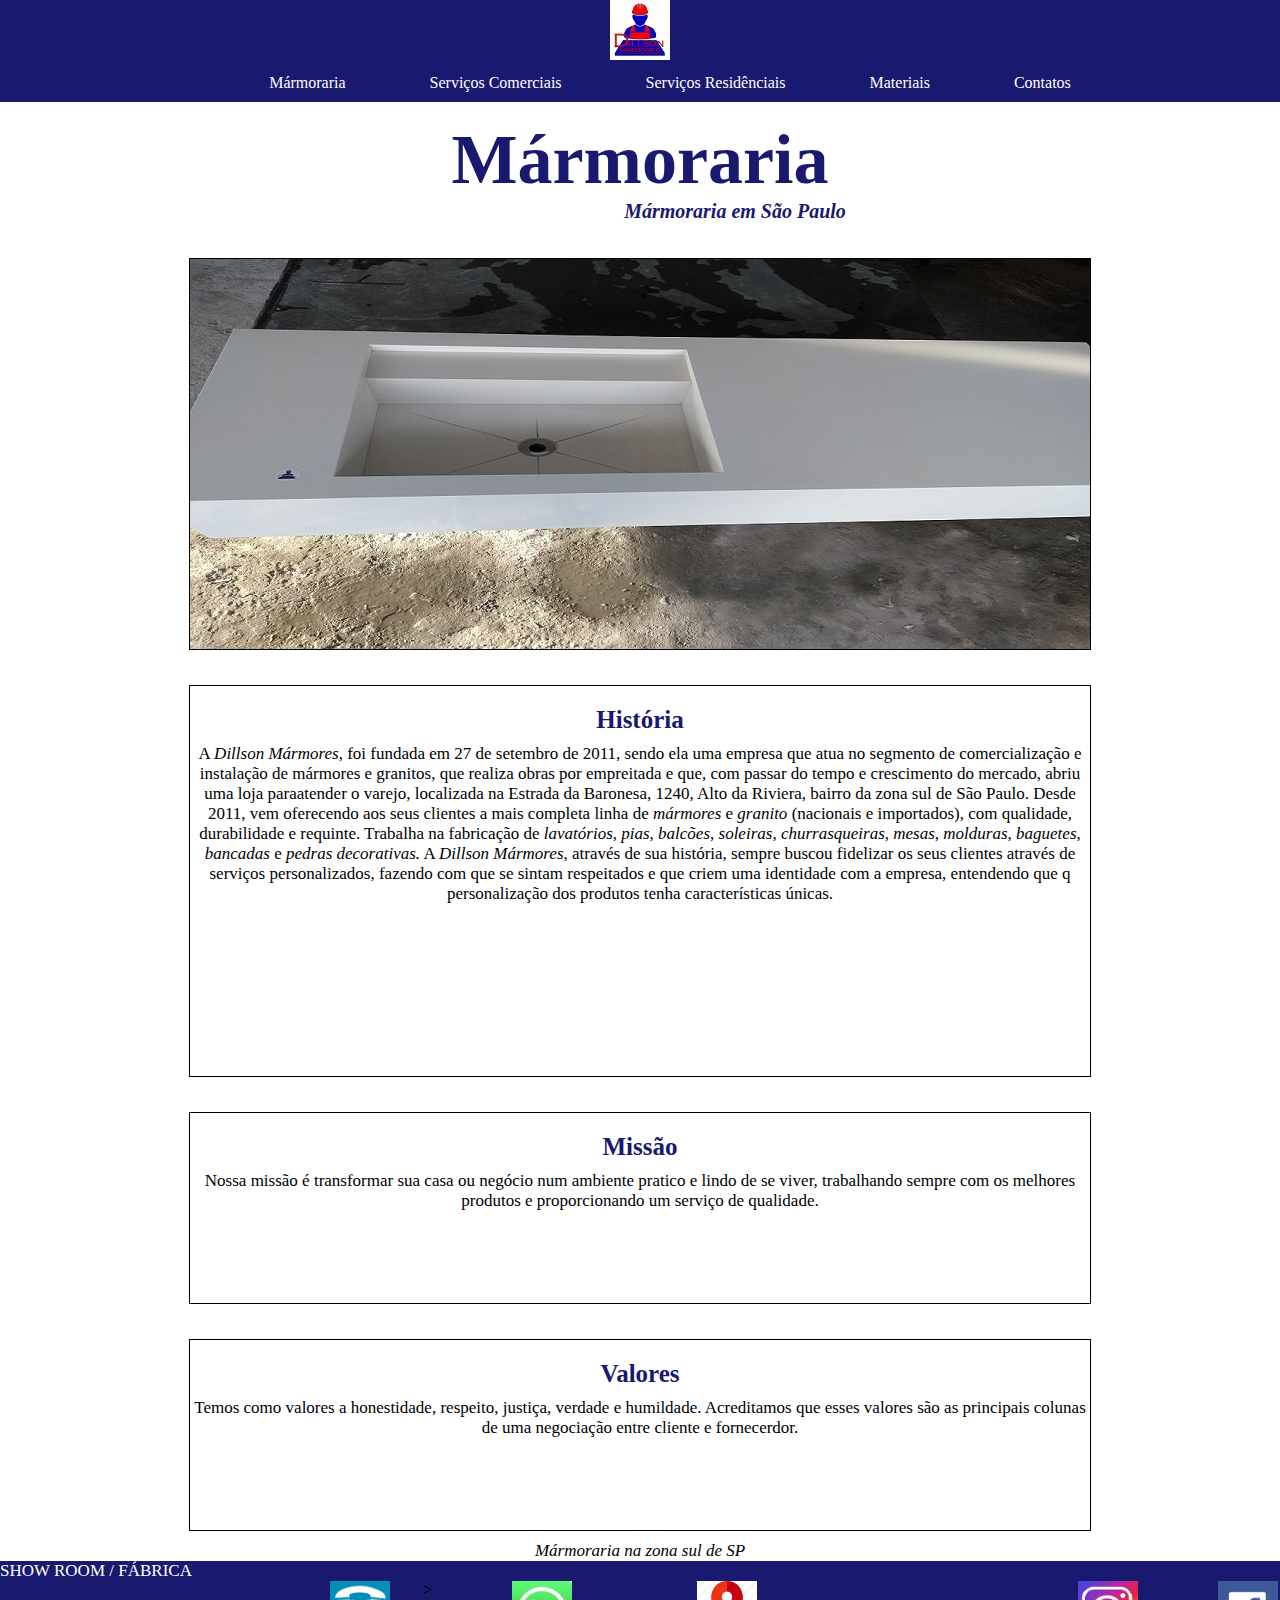
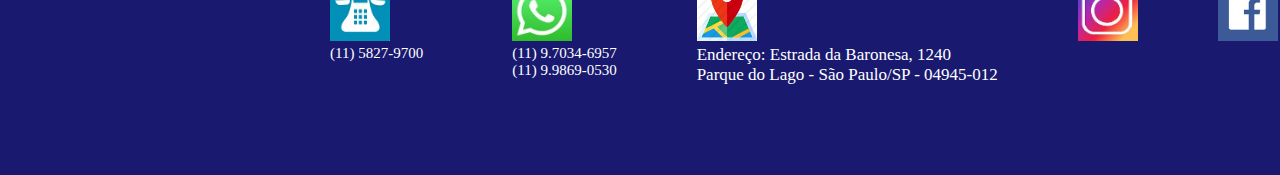
<file: index.html>
<!DOCTYPE html>
<html lang="pt-br">

<head>
	<meta name="description" content="Mármoraria na zona sul de São Paulo SP. Pedras de mármores e granitos sob medida. Trabalhamos com mármores nacionais e importados">
	<meta name="author" content="Adelson Jr">
	<meta name="keywords" content="mármore, granito, pia, bancada, lavatório, balcão, quartzos, stellar, pia com cooktoop">
	<meta name="robots" content="index,follow">
	<link rel="canonical" href="www.dillsonmarmore.com">
	<meta charset="UTF-8">
	<!--Google+ / Schema.org-->
	<meta itemprop="name" content="Dillson Mármores / Mármoraria SP">
	<meta itemprop="description" content="Mármoraria ">
	<meta itemprop="image" content="https://dillsonmarmore.com/_img/com001.jpg"> 
	<link href="https:plus.google.com/dillsonmarmore" rel="publisher">
	<!--open Graph Facebook-->
	<meta property="og:title" content="Dillson Mármores / Mármoraria SP">
	<meta property="og:description" content="Mármoraria na zona sul de São Paulo SP. Pedras de mármores e granitos sob medida. Trabalhamos com mármores nacionais e importados">
	<meta property="og:url" content="www.dillsonmarmore.com">
	<meta property="og:site_name" content="Dillson Mármore">
	<meta property="og:type" content="website">
	<meta property="og:image" content="https://dillsonmarmore.com/_img/com001.jpg"> 
	<!--Twitter-->
	<title> Dillson Mármore </title>
	<link rel="shortcut icon" href="_img/logo.jpg">
	<link rel="stylesheet" type="text/css" href="_css/style_dillson.css">
	<script src="_javascript/scripts.js"></script>
</head>

<body>
	<header>
		<figure>
			<a href="index.html"><img class="logo" src="_img/logo.jpg" alt="Logo da empresa"></a>
		</figure>
		<nav>
			<ul>
				<figure>
					<a href="index.html"><img class="logo" src="_img/logo.jpg" alt="Logo da empresa"></a>
				</figure>
				<li><a href="index.html"> Mármoraria </a></li>
				<li><a href="comerciais.html"> Serviços Comerciais </a></li>
				<li><a href="residenciais.html"> Serviços Residênciais </a></li>
				<li><a href="materiais.html"> Materiais </a></li>
				<li><a href="orcamento.html">Contatos</a></li>
			</ul>
		</nav>
	</header>
	<section>
		<h1 !important>Mármoraria</h1>
		<h2 class="subtitulo" !important><em>Mármoraria em São Paulo</em></h2>
		<div id="dvslider">
		</div>
		
			<div class="historia">
				<h4>História</h4>
				<p class="apresenta">A <em>Dillson Mármores</em>, foi fundada em 27 de setembro de 2011, sendo ela uma
					empresa que atua no segmento de comercialização e instalação de mármores e granitos, que realiza
					obras por empreitada e que, com passar do tempo e crescimento do mercado, abriu uma loja paraatender
					o varejo, localizada na Estrada da Baronesa, 1240, Alto da Riviera, bairro da zona sul de São Paulo.
					Desde 2011, vem oferecendo aos seus clientes a mais completa linha de <em>mármores</em> e
					<em>granito</em> (nacionais e importados), com qualidade, durabilidade e requinte. Trabalha na
					fabricação de
					<em>lavatórios</em>, <em>pias</em>, <em>balcões</em>, <em>soleiras</em>, <em>churrasqueiras</em>,
					<em>mesas</em>, <em>molduras</em>, <em>baguetes</em>, <em>bancadas</em> e <em>pedras
						decorativas.</em>
					A <em>Dillson Mármores</em>, através de sua história, sempre buscou fidelizar os seus clientes
					através
					de serviços personalizados, fazendo com que se sintam respeitados e que criem uma identidade com a
					empresa, entendendo que q personalização dos produtos tenha características únicas.
				</p>
			</div>
			<div class="missao">
				<h4>Missão</h4>
				<p class="apresenta">Nossa missão é transformar sua casa ou negócio num ambiente pratico e lindo de se
					viver, trabalhando sempre com os melhores produtos e proporcionando um serviço de qualidade.</p>
			</div>
			<div class="valores">
				<h4>Valores</h4>
				<p class="apresenta">Temos como valores a honestidade, respeito, justiça, verdade e humildade.
					Acreditamos que esses valores são as principais colunas de uma negociação entre cliente e
					fornecerdor.
				</p>
			</div>
	
		<p class="apresenta"><em>Mármoraria na zona sul de SP</em></p>

	</section>

	<footer>
		<div class="rodape">
			<div class="mapa">
				<p>SHOW ROOM / FÁBRICA</p>
				<iframe
					src="https://www.google.com/maps/embed?pb=!1m18!1m12!1m3!1d1826.69082673172!2d-46.76905862671174!3d-23.69806124533022!2m3!1f0!2f0!3f0!3m2!1i1024!2i768!4f13.1!3m3!1m2!1s0x94ce53423ab35979%3A0x867845f51b3e606a!2smarmoraria%20Dillson%202!5e0!3m2!1spt-BR!2sbr!4v1574911179958!5m2!1spt-BR!2sbr"
					width="250" height="190" frameborder="0" style="border:0;" allowfullscreen=""></iframe>
			</div>
			<div class="redes">
				<figure class="infor_cont">
					<img src="_icone/telefone.jpg" alt="icone telefonico">
					<p id="numero"> (11) 5827-9700</p>
				</figure>>
				<figure class="infor_cont">
					<img src="_icone/whats.jpg" alt="icone de whatshapp">
					<p id="numero"> (11) 9.7034-6957</p>
					<p id="numero">(11) 9.9869-0530</p>
				</figure>
				<figure class="infor_cont">
					<img src="_icone/mapa.jpg" alt="icone de mapa">
					<p>Endereço: Estrada da Baronesa, 1240 </p>
					<p>Parque do Lago - São Paulo/SP - 04945-012</p>
				</figure>
				<figure class="infor_cont">
					<a href="https://www.instagram.com/dillson_marmores/?hl=pt-br"><img src="_icone/instagram1.jpg"
							alt="icone instagram"></a>
				</figure>
				<figure class="infor_cont">
					<a href="https://www.facebook.com/DillsonMarmore/"><img src="_icone/facebook.jpg"
							alt="icone facebook"></a>
				</figure>
			</div>
		</div>
	</footer>
</body>

</html>
</file>
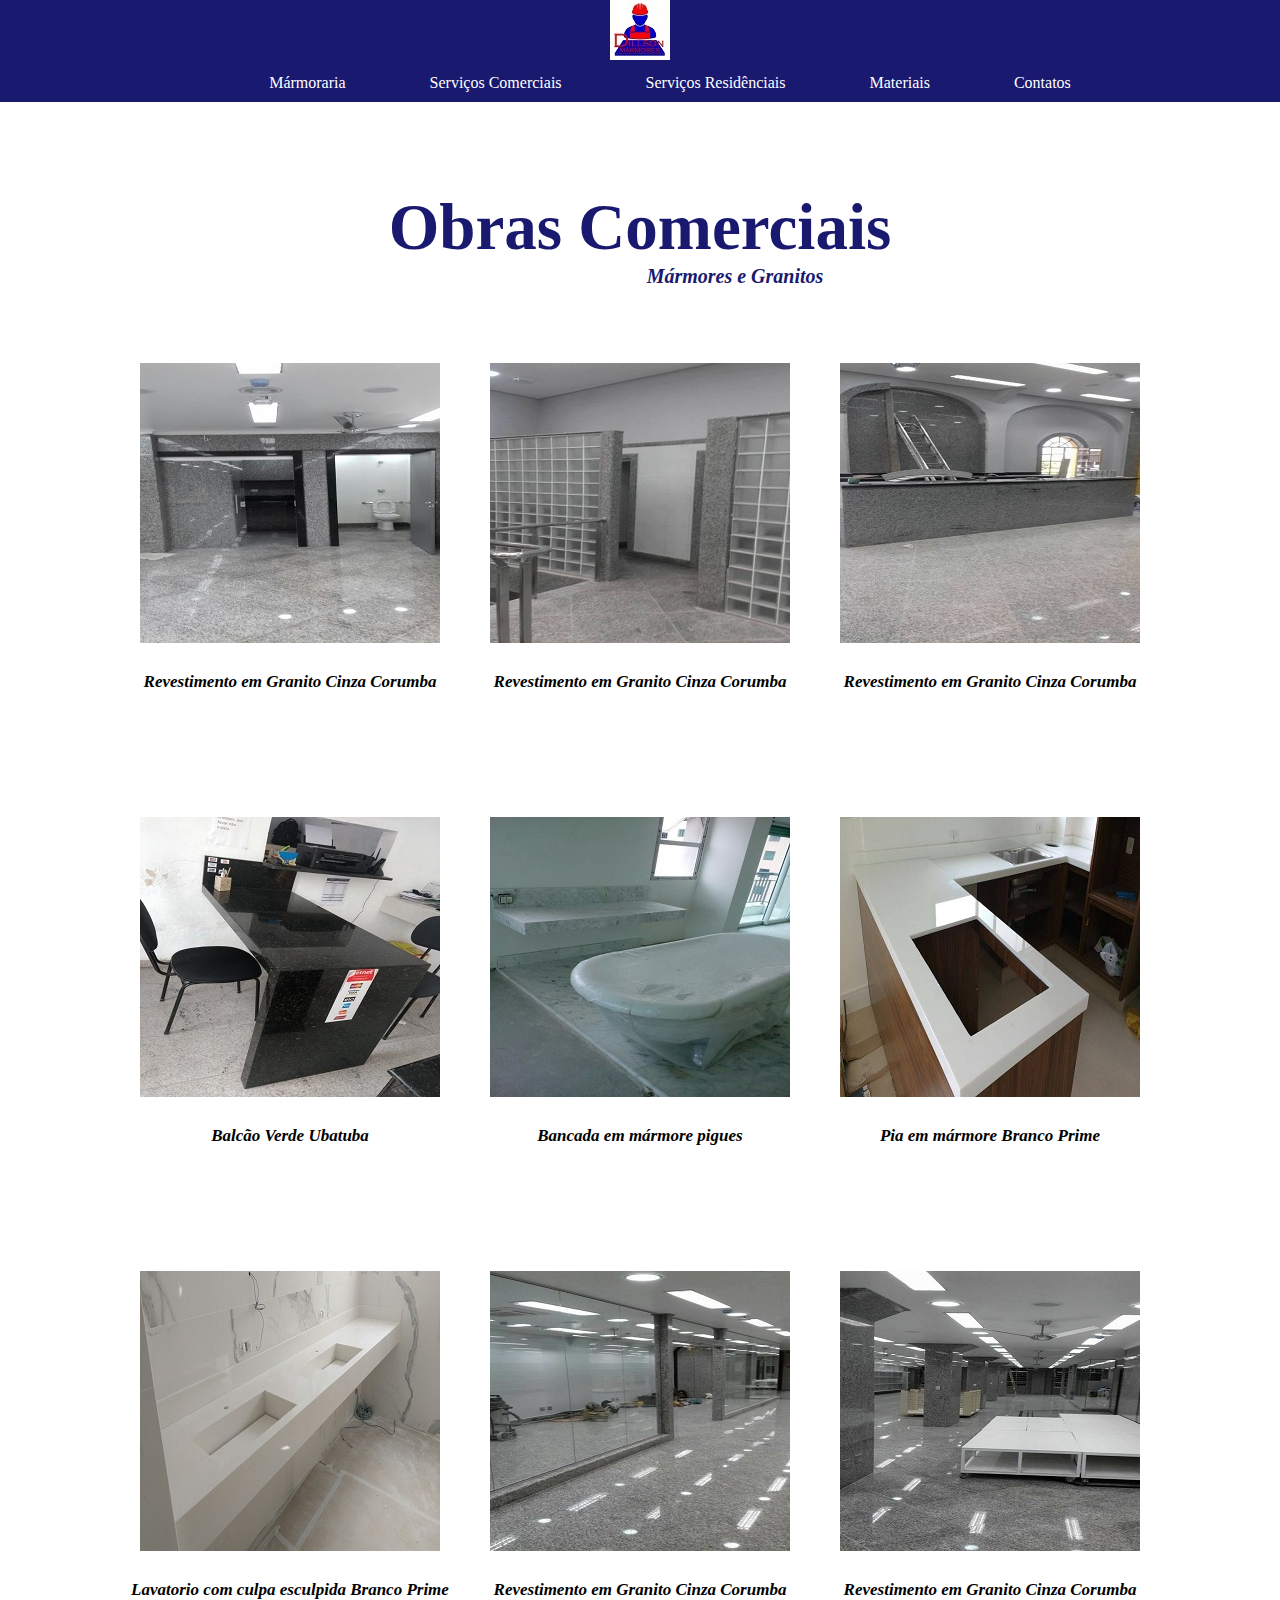
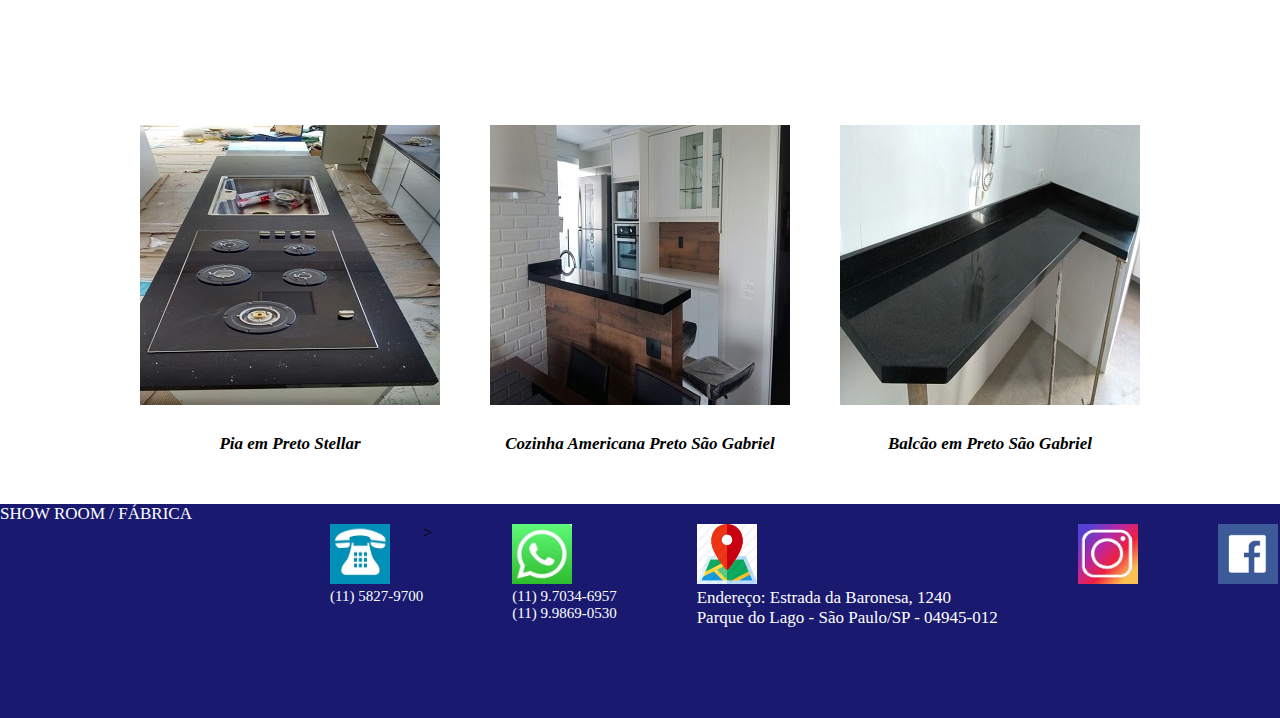
<file: comerciais.html>
<!DOCTYPE html>
<html lang="pt-br">

<head>
	<meta name="description" content="Mármoraria na zona sul de São Paulo SP. Pedras de mármores e granitos sob medida. Trabalhamos com mármores nacionais e importados">
	<meta name="author" content="Adelson Jr">
	<meta name="keywords" content="Revestimento, granito, materias nacionais e importados, cuba esculpidas, nicho">
	<meta name="robots" content="index,follow">
	<meta charset="UTF-8">
	<title> Dillson Mármore </title>
	<link rel="shortcut icon" href="_img/logo.jpg">
	<link rel="stylesheet" type="text/css" href="_css/style_dillson.css">
</head>

<body>

	<header>
		<nav>
			<ul>
				<figure>
					<a href="index.html"><img class="logo" src="_img/logo.jpg" alt="Logo da empresa"></a>
				</figure>
				<li><a href="index.html"> Mármoraria </a></li>
				<li><a href="comerciais.html"> Serviços Comerciais </a></li>
				<li><a href="residenciais.html"> Serviços Residênciais </a></li>
				<li><a href="materiais.html"> Materiais</a></li>
				<li><a href="orcamento.html">Contatos</a></li>
			</ul>
		</nav>
	</header>

	<article>
		<h2> Obras Comerciais </h2>
		<h2 class="subtitulo" !important><i>Mármores e Granitos</i></h2>
		<div class="flex-container">
			<figure style="color: white;">
				<img class="rec" src="_img/com001.jpg" alt="Revestimento em granito">
				<p class="descricao"><i>Revestimento em Granito Cinza Corumba</i></p>
			</figure>
			<figure>
				<img class="rec" src="_img/com002.jpg" alt="Revestimento em granito">
				<p class="descricao"><i>Revestimento em Granito Cinza Corumba</i></p>
			</figure>
			<figure style="color: white;">
				<img class="rec" src="_img/com003.jpg" alt="Revestimento em granito">
				<p class="descricao"><i>Revestimento em Granito Cinza Corumba</i></p>
			</figure>
		</div>
		<div class="flex-container">
			<figure>
				<img class="rec" src="_img/com004.jpg" alt="Balcão em granito">
				<p class="descricao"><i>Balcão Verde Ubatuba</i></p>
			</figure>
			<figure>
				<img class="rec" src="_img/com005.jpg" alt="Bancada em granito">
				<p class="descricao"><i>Bancada em mármore pigues</i></p>
			</figure>
			<figure>
				<img class="rec" src="_img/com006.jpg" alt="pia em marmore branco">
				<p class="descricao"><i>Pia em mármore Branco Prime</i></p>
			</figure>
		</div>
		<div class="flex-container">
			<figure>
				<img class="rec" src="_img/com007.jpg" alt="Cuba esculpida">
				<p class="descricao"><i>Lavatorio com culpa esculpida Branco Prime</i></p>
			</figure>
			<figure>
				<img class="rec" src="_img/com008.jpg" alt="Revestimento em granito">
				<p class="descricao"><i>Revestimento em Granito Cinza Corumba</i></p>
			</figure>
			<figure>
				<img class="rec" src="_img/com009.jpg" alt="Revestimento em granito">
				<p class="descricao"><i>Revestimento em Granito Cinza Corumba</i></p>
			</figure>
		</div>
		<div class="flex-container">
			<figure>
				<img class="rec" src="_img/com010.jpg" alt="Bancada com coktop">
				<p class="descricao"><i>Pia em Preto Stellar</i></p>
			</figure>
			<figure>
				<img class="rec" src="_img/com011.jpg" alt="Cozinha Americana">
				<p class="descricao"><i>Cozinha Americana Preto São Gabriel</i></p>
			</figure>
			<figure>
				<img class="rec" src="_img/com012.jpg" alt="bancada">
				<p class="descricao"><i>Balcão em Preto São Gabriel</i></p>
			</figure>
		</div>
	</article>

	<footer>
		<div class="rodape">
			<div class="mapa">
				<p>SHOW ROOM / FÁBRICA</p>
				<iframe
					src="https://www.google.com/maps/embed?pb=!1m18!1m12!1m3!1d1826.69082673172!2d-46.76905862671174!3d-23.69806124533022!2m3!1f0!2f0!3f0!3m2!1i1024!2i768!4f13.1!3m3!1m2!1s0x94ce53423ab35979%3A0x867845f51b3e606a!2smarmoraria%20Dillson%202!5e0!3m2!1spt-BR!2sbr!4v1574911179958!5m2!1spt-BR!2sbr"
					width="250" height="190" frameborder="0" style="border:0;" allowfullscreen=""></iframe>
			</div>
			<div class="redes">
				<figure class="infor_cont">
					<img src="_icone/telefone.jpg" alt="icone telefonico">
					<p id="numero"> (11) 5827-9700</p>
				</figure>>
				<figure class="infor_cont">
					<img src="_icone/whats.jpg" alt="icone de whatshapp">
					<p id="numero"> (11) 9.7034-6957</p>
					<p id="numero">(11) 9.9869-0530</p>
				</figure>
				<figure class="infor_cont">
					<img src="_icone/mapa.jpg" alt="icone de mapa">
					<p>Endereço: Estrada da Baronesa, 1240 </p>
					<p>Parque do Lago - São Paulo/SP - 04945-012</p>
				</figure>
				<figure class="infor_cont">
					<a href="https://www.instagram.com/dillson_marmores/?hl=pt-br"><img src="_icone/instagram1.jpg"
							alt="icone instagram"></a>
				</figure>
				<figure class="infor_cont">
					<a href="https://www.facebook.com/DillsonMarmore/"><img src="_icone/facebook.jpg"
							alt="icone facebook"></a>
				</figure>
			</div>
		</div>
	</footer>

</body>

</html>
</file>
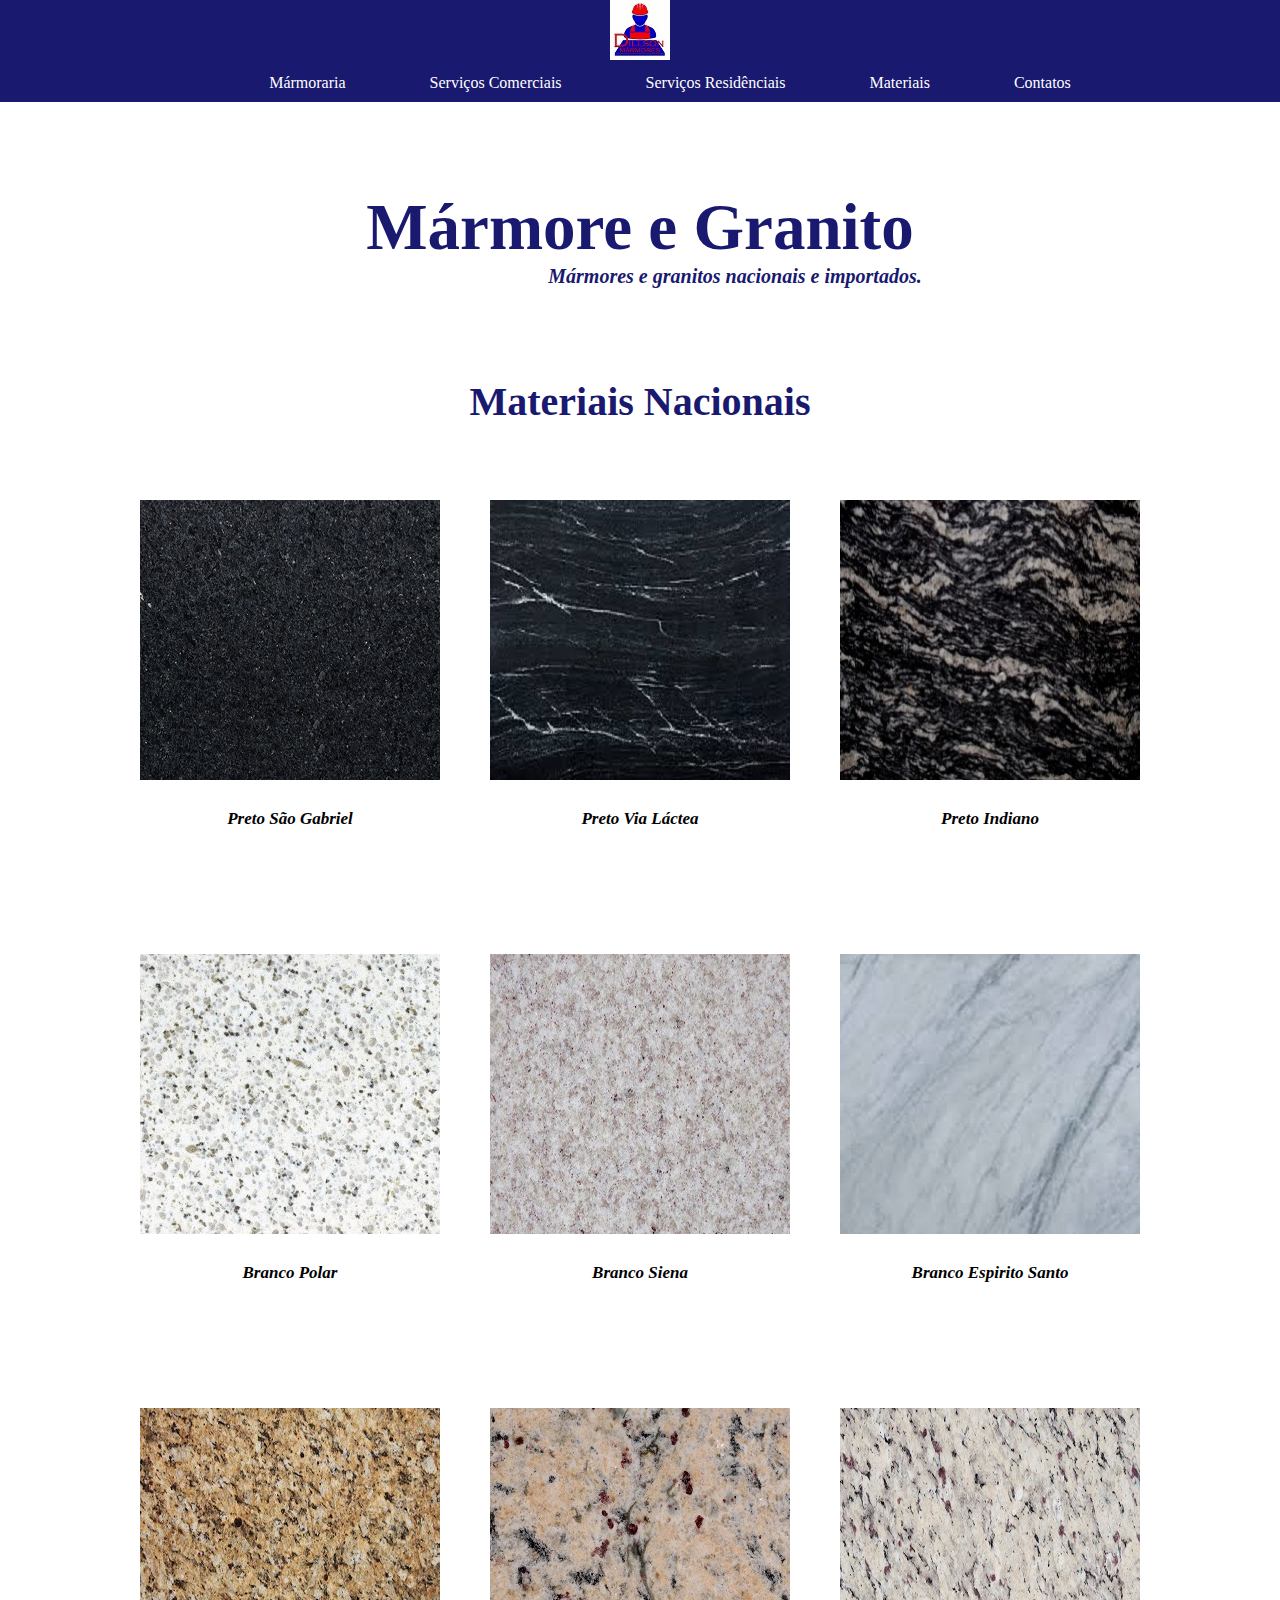
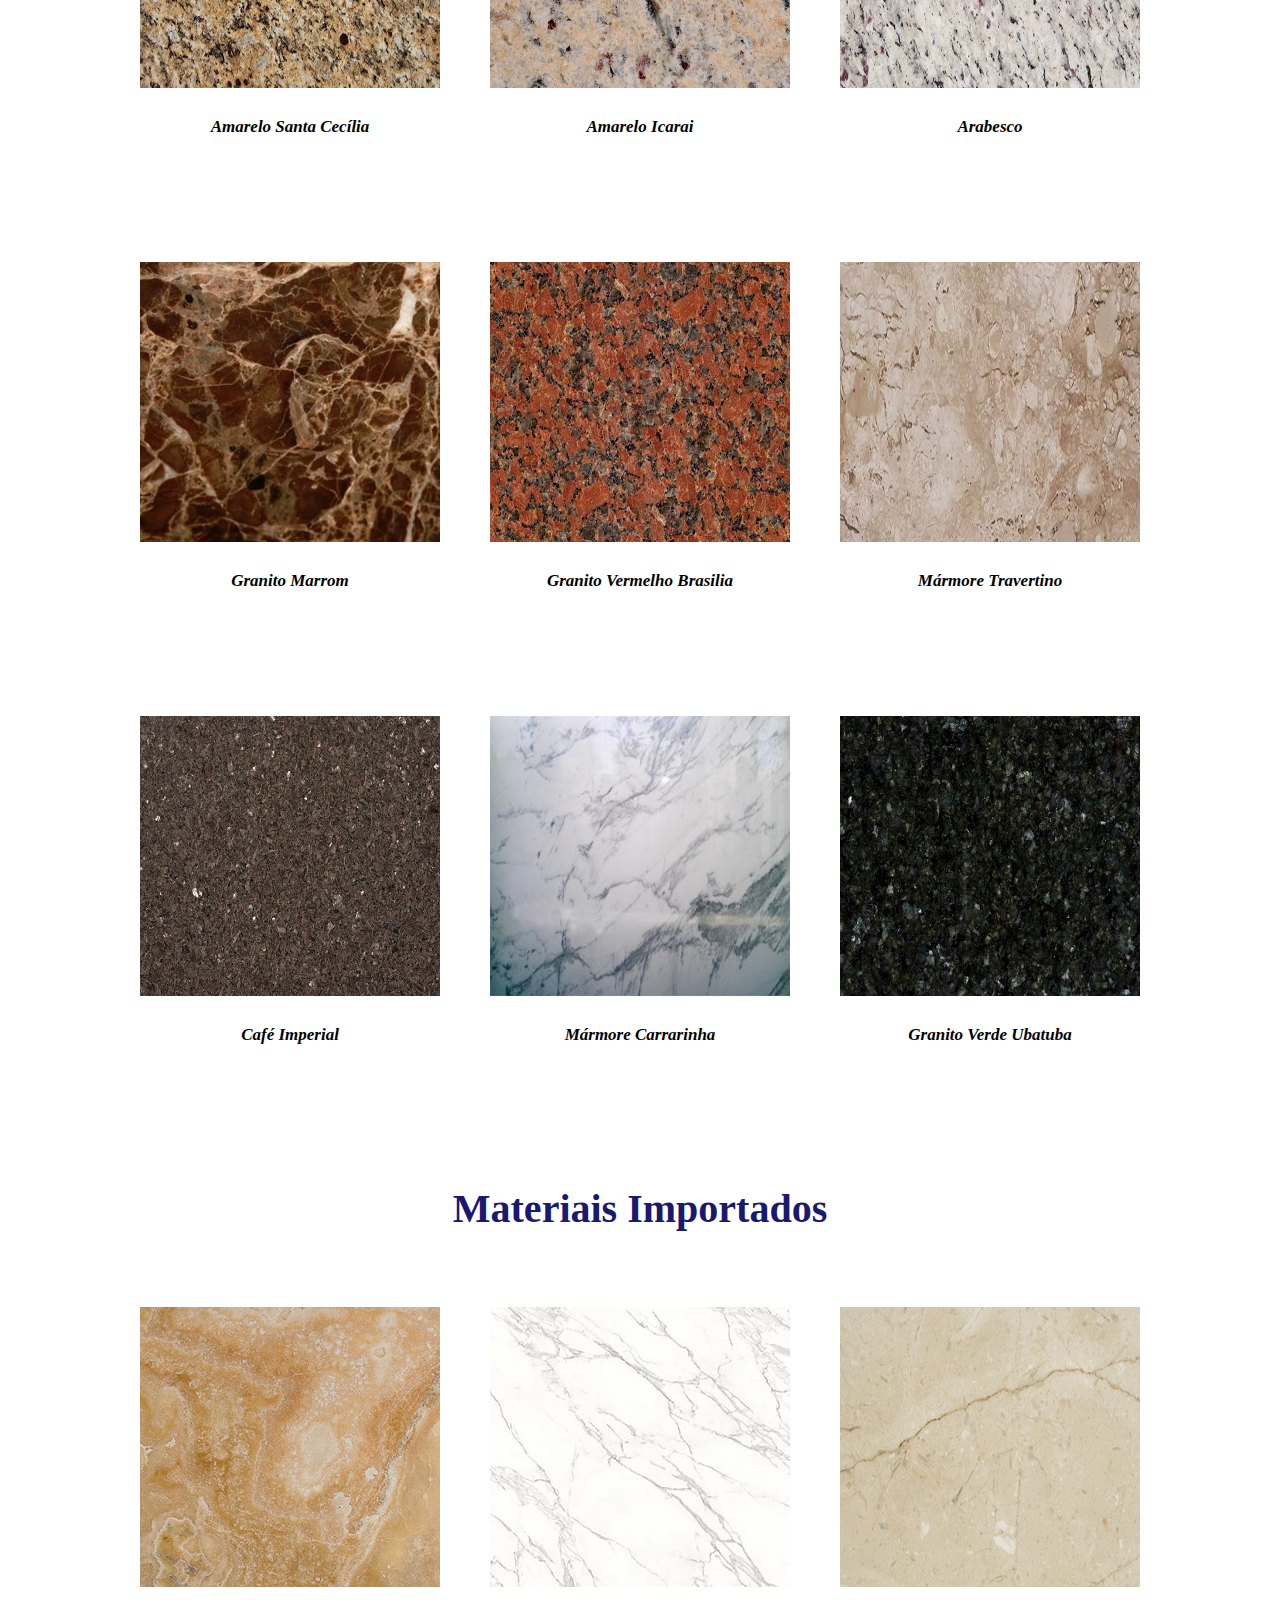
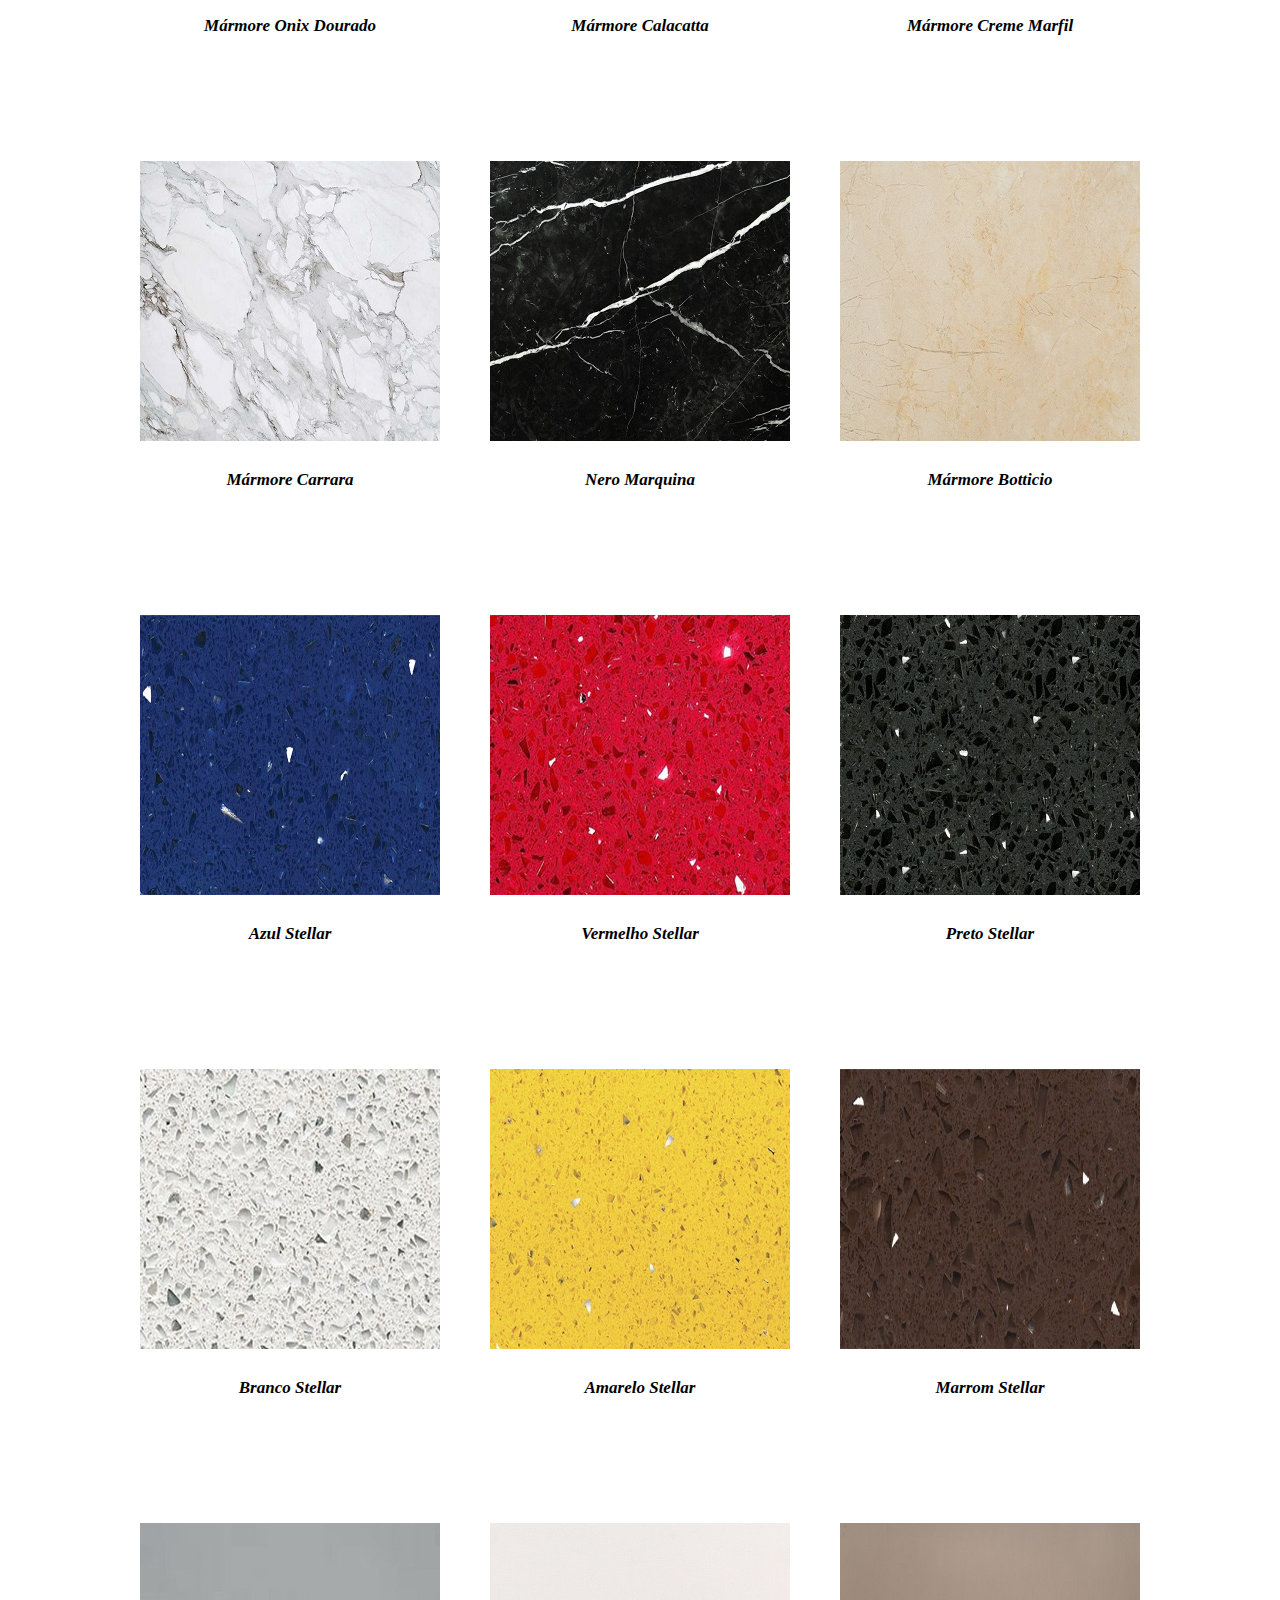
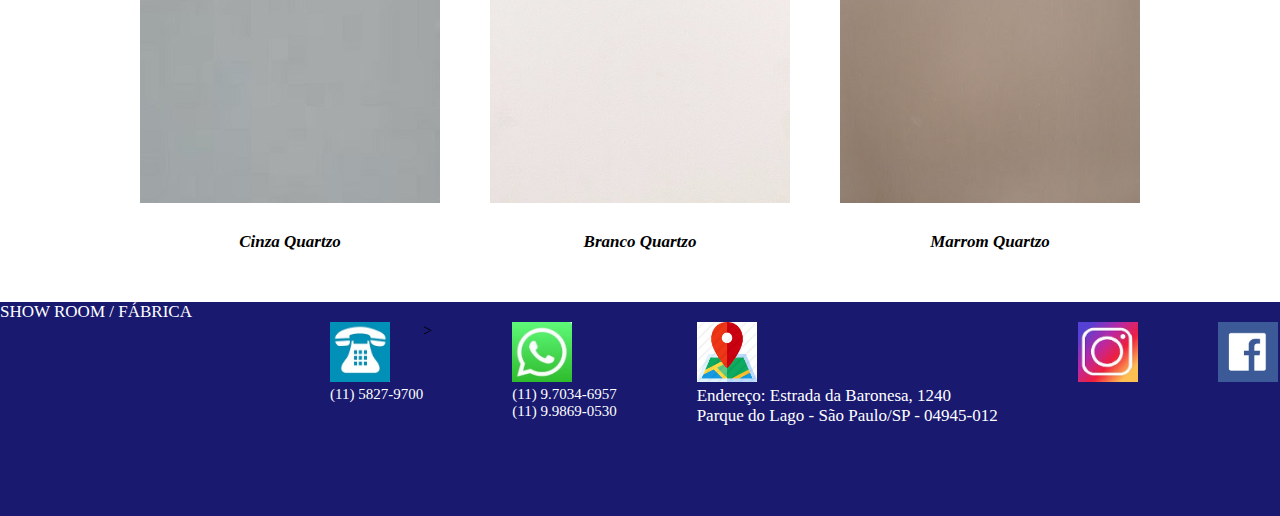
<file: materiais.html>
<!DOCTYPE html>
<html lang="pt-br">

<head>
	<meta name="description" content="Mármoraria na zona sul de São Paulo SP. Pedras de mármores e granitos sob medida. Trabalhamos com mármores nacionais e importados">
	<meta name="author" content="Adelson Jr">
	<meta name="keywords" content="Preto São Gabriel, Branco Espirito Santo, Arabesco, Preto Indiano, Carrarinha, Preto Stellar, Branco Stellar">
	<meta name="robots" content="index,follow">
	<meta charset="UTF-8">
	<title> Dillson Mármore </title>
	<link rel="shortcut icon" href="_img/logo.jpg">
	<link rel="stylesheet" type="text/css" href="_css/style_dillson.css">
</head>

<body class="container">

	<header>
		<nav>
			<ul>
				<figure>
					<a href="index.html"><img class="logo" src="_img/logo.jpg" alt="Logo da empresa"></a>
				</figure>
				<li><a href="index.html"> Mármoraria </a></li>
				<li><a href="comerciais.html"> Serviços Comerciais </a></li>
				<li><a href="residenciais.html"> Serviços Residênciais </a></li>
				<li><a href="materiais.html"> Materiais</a></li>
				<li><a href="orcamento.html">Contatos</a></li>
			</ul>
		</nav>
	</header>
	<article>
		<h2 !important> Mármore e Granito</h2>
		<h2 class="subtitulo" !important><i>Mármores e granitos nacionais e importados.</i></h2>
		<h3>Materiais Nacionais</h3>
		<div class="flex-container">
			<figure>
				<img class="rec" src="_img/preto_sao_gabriel.jpg" alt="granito preto sao gabriel">
				<p class="descricao"><i>Preto São Gabriel</i></p>
			</figure>
			<figure>
				<img class="rec" src="_img/preto_via_lactea.jpg" alt="granito preto via lactea">
				<p class="descricao"><i>Preto Via Láctea</i></p>
			</figure>
			<figure>
				<img class="rec" src="_img/Preto_indiano.jpg" alt="granito preto indiano">
				<p class="descricao"><i>Preto Indiano</i></p>
			</figure>
		</div>
		<div class="flex-container">
			<figure>
				<img class="rec" src="_img/branco_polar.jpg" alt="granito branco polar">
				<p class="descricao"><i>Branco Polar</i></p>
			</figure>
			<figure>
				<img class="rec" src="_img/branco_siena.jpg" alt="granito branco siena">
				<p class="descricao"><i>Branco Siena</i></p>
			</figure>
			<figure>
				<img class="rec" src="_img/Branco_espirito_santo.jpg" alt="marmore branco espirito santo">
				<p class="descricao"><i>Branco Espirito Santo</i></p>
			</figure>
		</div>
		<div class="flex-container">
			<figure>
				<img class="rec" src="_img/amarelo_santa_cecilia.jpg" alt="granito amarelo santa cecilia">
				<p class="descricao"><i>Amarelo Santa Cecília</i></p>
			</figure>
			<figure>
				<img class="rec" src="_img/amarelo_icarai.jpg" alt="granito amarelo icarai">
				<p class="descricao"><i>Amarelo Icarai</i></p>
			</figure>
			<figure>
				<img class="rec" src="_img/arabesco.jpg" alt="granito arabesco">
				<p class="descricao"><i>Arabesco</i></p>
			</figure>
		</div>
		<div class="flex-container">
			<figure>
				<img class="rec" src="_img/granito_marrom.jpg" alt="granito marrom">
				<p class="descricao"><i>Granito Marrom</i></p>
			</figure>
			<figure>
				<img class="rec" src="_img/vermelho_brasilia.jpg" alt="vermelho brasilia">
				<p class="descricao"><i>Granito Vermelho Brasilia</i></p>
			</figure>
			<figure>
				<img class="rec" src="_img/travertino.jpg" alt="marmore travertino">
				<p class="descricao"><i>Mármore Travertino</i></p>
			</figure>
		</div>
		<div class="flex-container">
			<figure>
				<img class="rec" src="_img/cafe_imperial.jpg" alt="cafe imperial">
				<p class="descricao"><i>Café Imperial</i></p>
			</figure>
			<figure>
				<img class="rec" src="_img/marmore_carrarinha.jpg" alt="marmore carrarinha">
				<p class="descricao"><i>Mármore Carrarinha</i></p>
			</figure>
			<figure>
				<img class="rec" src="_img/verde_ubatuba.jpg" alt="granito verde ubatuba">
				<p class="descricao"><i>Granito Verde Ubatuba</i></p>
			</figure>
		</div>

		<h3>Materiais Importados</h3>
		<div class="flex-container">
			<figure>
				<img class="rec" src="_img/onix_dourado.jpg" alt="marmore onix dourado">
				<p class="descricao"><i>Mármore Onix Dourado</i></p>
			</figure>
			<figure>
				<img class="rec" src="_img/marmore_calacatta.jpg" alt="marmore calacatta">
				<p class="descricao"><i>Mármore Calacatta</i></p>
			</figure>
			<figure>
				<img class="rec" src="_img/marmore_creme_marfil.jpg" alt="marmore creme marfil">
				<p class="descricao"><i>Mármore Creme Marfil</i></p>
			</figure>
		</div>
		<div class="flex-container">
			<figure>
				<img class="rec" src="_img/marmore_carrara.jpg" alt="marmore carrara">
				<p class="descricao"><i>Mármore Carrara</i></p>
			</figure>
			<figure>
				<img class="rec" src="_img/marmore_nero_marquina.jpg" alt="marmore nero marquina">
				<p class="descricao"><i>Nero Marquina</i></p>
			</figure>
			<figure>
				<img class="rec" src="_img/marmore_botticino.jpg" alt="marmore botticino">
				<p class="descricao"><i>Mármore Botticio</i></p>
			</figure>
		</div>
		<div class="flex-container">
			<figure>
				<img class="rec" src="_img/azul_estellar.jpg" alt=" marmore Azul estelar">
				<p class="descricao"><i>Azul Stellar</i></p>
			</figure>
			<figure>
				<img class="rec" src="_img/vermelho_estelar.jpg" alt="marmore vermelho estelar">
				<p class="descricao"><i>Vermelho Stellar</i></p>
			</figure>
			<figure>
				<img class="rec" src="_img/preto_estelar.jpg" alt="marmore preto estelar">
				<p class="descricao"><i>Preto Stellar</i></p>
			</figure>
		</div>
		<div class="flex-container">
			<figure>
				<img class="rec" src="_img/branco_estelar.jpg" alt="marmore branco estelar">
				<p class="descricao"><i>Branco Stellar</i></p>
			</figure>
			<figure>
				<img class="rec" src="_img/amarelo_estelar.jpg" alt="marmore amarelo estelar">
				<p class="descricao"><i>Amarelo Stellar</i></p>
			</figure>
			<figure>
				<img class="rec" src="_img/marrom_estelar.jpg" alt="marmore marrom estelar">
				<p class="descricao"><i>Marrom Stellar</i></p>
			</figure>
		</div>
		<div class="flex-container">
			<figure>
				<img class="rec" src="_img/cinza_quartzo.jpg" alt="marmore cinza quartzo">
				<p class="descricao"><i>Cinza Quartzo</i></p>
			</figure>
			<figure>
				<img class="rec" src="_img/branco_quartzo.jpg" alt="marmore branco quartzo">
				<p class="descricao"><i>Branco Quartzo</i></p>
			</figure>
			<figure>
				<img class="rec" src="_img/marrom_quartzo.jpg" alt="marmore marrom quartzo">
				<p class="descricao"><i>Marrom Quartzo</i></p>
			</figure>
		</div>

	</article>
	<footer>
		<div class="rodape">
			<div class="mapa">
				<p>SHOW ROOM / FÁBRICA</p>
				<iframe
					src="https://www.google.com/maps/embed?pb=!1m18!1m12!1m3!1d1826.69082673172!2d-46.76905862671174!3d-23.69806124533022!2m3!1f0!2f0!3f0!3m2!1i1024!2i768!4f13.1!3m3!1m2!1s0x94ce53423ab35979%3A0x867845f51b3e606a!2smarmoraria%20Dillson%202!5e0!3m2!1spt-BR!2sbr!4v1574911179958!5m2!1spt-BR!2sbr"
					width="250" height="190" frameborder="0" style="border:0;" allowfullscreen=""></iframe>
			</div>
			<div class="redes">
				<figure class="infor_cont">
					<img src="_icone/telefone.jpg" alt="icone telefonico">
					<p id="numero"> (11) 5827-9700</p>
				</figure>>
				<figure class="infor_cont">
					<img src="_icone/whats.jpg" alt="icone de whatshapp">
					<p id="numero"> (11) 9.7034-6957</p>
					<p id="numero">(11) 9.9869-0530</p>
				</figure>
				<figure class="infor_cont">
					<img src="_icone/mapa.jpg" alt="icone de mapa">
					<p>Endereço: Estrada da Baronesa, 1240 </p>
					<p>Parque do Lago - São Paulo/SP - 04945-012</p>
				</figure>
				<figure class="infor_cont">
					<a href="https://www.instagram.com/dillson_marmores/?hl=pt-br"><img src="_icone/instagram1.jpg"
							alt="icone instagram"></a>
				</figure>
				<figure class="infor_cont">
					<a href="https://www.facebook.com/DillsonMarmore/"><img src="_icone/facebook.jpg"
							alt="icone facebook"></a>
				</figure>
			</div>
		</div>
	</footer>

</body>

</html>
</file>
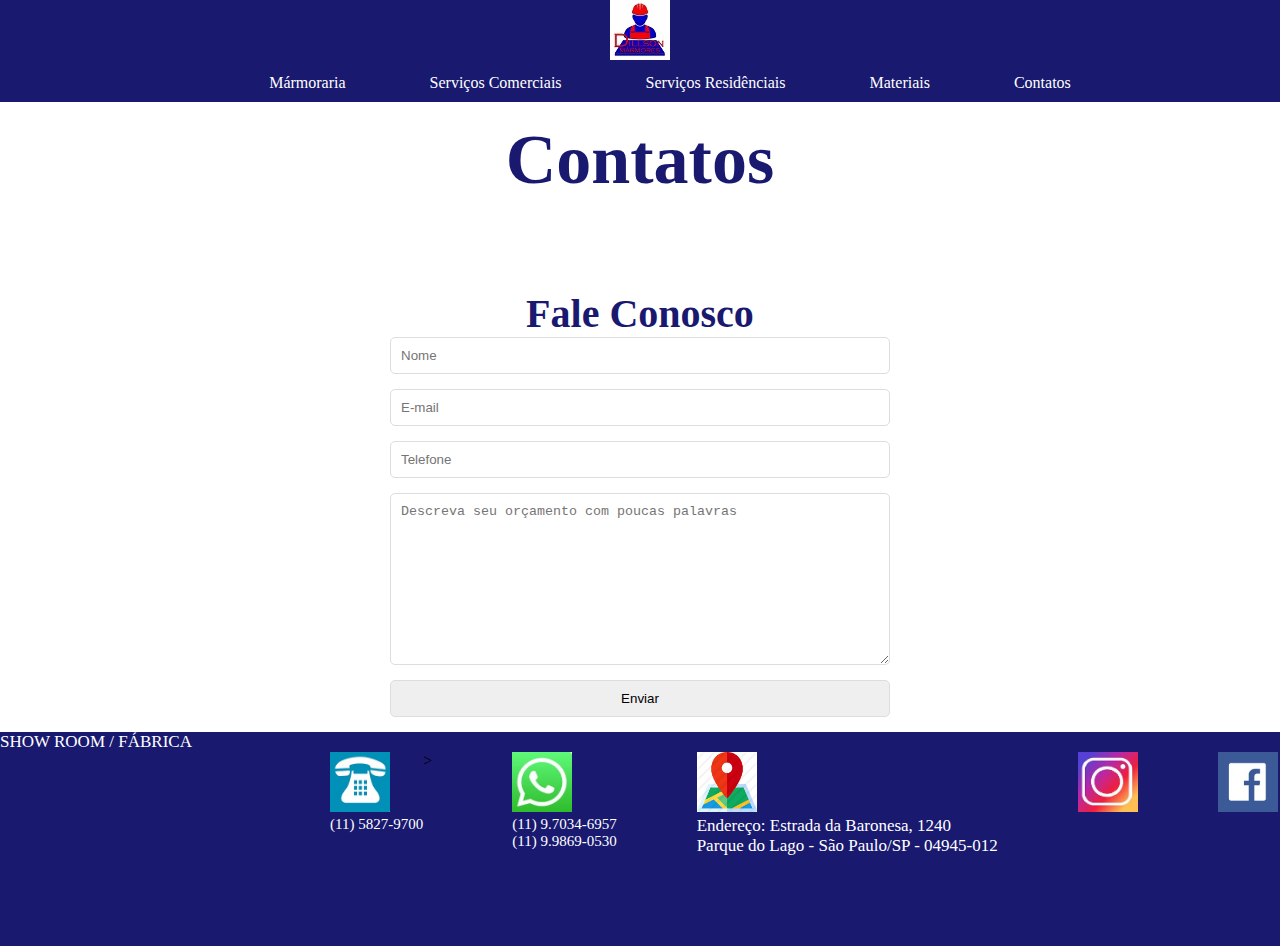
<file: orcamento.html>
<!DOCTYPE html>
<html lang="pt-br">
<head>
	<meta name="description" content="Mármoraria na zona sul de São Paulo SP. Pedras de mármores e granitos sob medida. Trabalhamos com mármores nacionais e importados">
	<meta name="author" content="Adelson Jr">
	<meta name="keywords" content="Dillson Marmore, Faça seu orçamento com melhor preço. Mármore, granito, quartzo, Pedra sabão...">
	<meta name="robots" content="index,follow">
	<meta charset="UTF-8">
	<title> Dillson Mármore </title>
	<link rel="shortcut icon" href="_img/logo.jpg">
	<link rel="stylesheet" type="text/css" href="_css/style_dillson.css">
</head>
<body>
	<div class="tam-tela">
		<header>
			<nav>
				<ul>
					<figure>
						<a href="index.html"><img class="logo" src="_img/logo.jpg" alt="Logo da empresa"></a>
					</figure>
					<li><a href="index.html"> Mármoraria </a></li>
					<li><a href="comerciais.html"> Serviços Comerciais </a></li>
					<li><a href="residenciais.html"> Serviços Residênciais </a></li>
					<li><a href="materiais.html"> Materiais </a></li>
					<li><a href="orcamento.html">Contatos</a></li>
				</ul>
			</nav>
		</header>
		<h1> Contatos </h1>
		<section>
			<div class="content">
			<div class="contato">
				<h3>Fale Conosco</h3>
				<form class="form" method="POST" action="#">
					<input class="field" type="text" name="name" placeholder="Nome" required>
					<input class="field" type="email" name="email" placeholder="E-mail" required>
					<input class="field" type="number" name="phone" placeholder="Telefone" required>
					<textarea class="field" name="mesage"
						placeholder="Descreva seu orçamento com poucas palavras" required></textarea>
					<input class="field" type="submit" value="Enviar">
				</form>
			</div>
			</div>
		</section>
		<footer>
			<div class="rodape">
				<div class="mapa">
					<p>SHOW ROOM / FÁBRICA</p>
					<iframe
						src="https://www.google.com/maps/embed?pb=!1m18!1m12!1m3!1d1826.69082673172!2d-46.76905862671174!3d-23.69806124533022!2m3!1f0!2f0!3f0!3m2!1i1024!2i768!4f13.1!3m3!1m2!1s0x94ce53423ab35979%3A0x867845f51b3e606a!2smarmoraria%20Dillson%202!5e0!3m2!1spt-BR!2sbr!4v1574911179958!5m2!1spt-BR!2sbr"
						width="250" height="190" frameborder="0" style="border:0;" allowfullscreen=""></iframe>
				</div>
				<div class="redes">
					<figure class="infor_cont">
						<img src="_icone/telefone.jpg" alt="icone telefonico">
						<p id="numero"> (11) 5827-9700</p>
					</figure>>
					<figure class="infor_cont">
						<img src="_icone/whats.jpg" alt="icone de whatshapp">
						<p id="numero"> (11) 9.7034-6957</p>
						<p id="numero">(11) 9.9869-0530</p>
					</figure>
					<figure class="infor_cont">
						<img src="_icone/mapa.jpg" alt="icone de mapa">
						<p>Endereço: Estrada da Baronesa, 1240 </p>
						<p>Parque do Lago - São Paulo/SP - 04945-012</p>
					</figure>
					<figure class="infor_cont">
						<a href="https://www.instagram.com/dillson_marmores/?hl=pt-br"><img src="_icone/instagram1.jpg"
								alt="icone instagram"></a>
					</figure>
					<figure class="infor_cont">
						<a href="https://www.facebook.com/DillsonMarmore/"><img src="_icone/facebook.jpg"
								alt="icone facebook"></a>
					</figure>
				</div>
			</div>
		</footer>
</body>
</html>
</file>
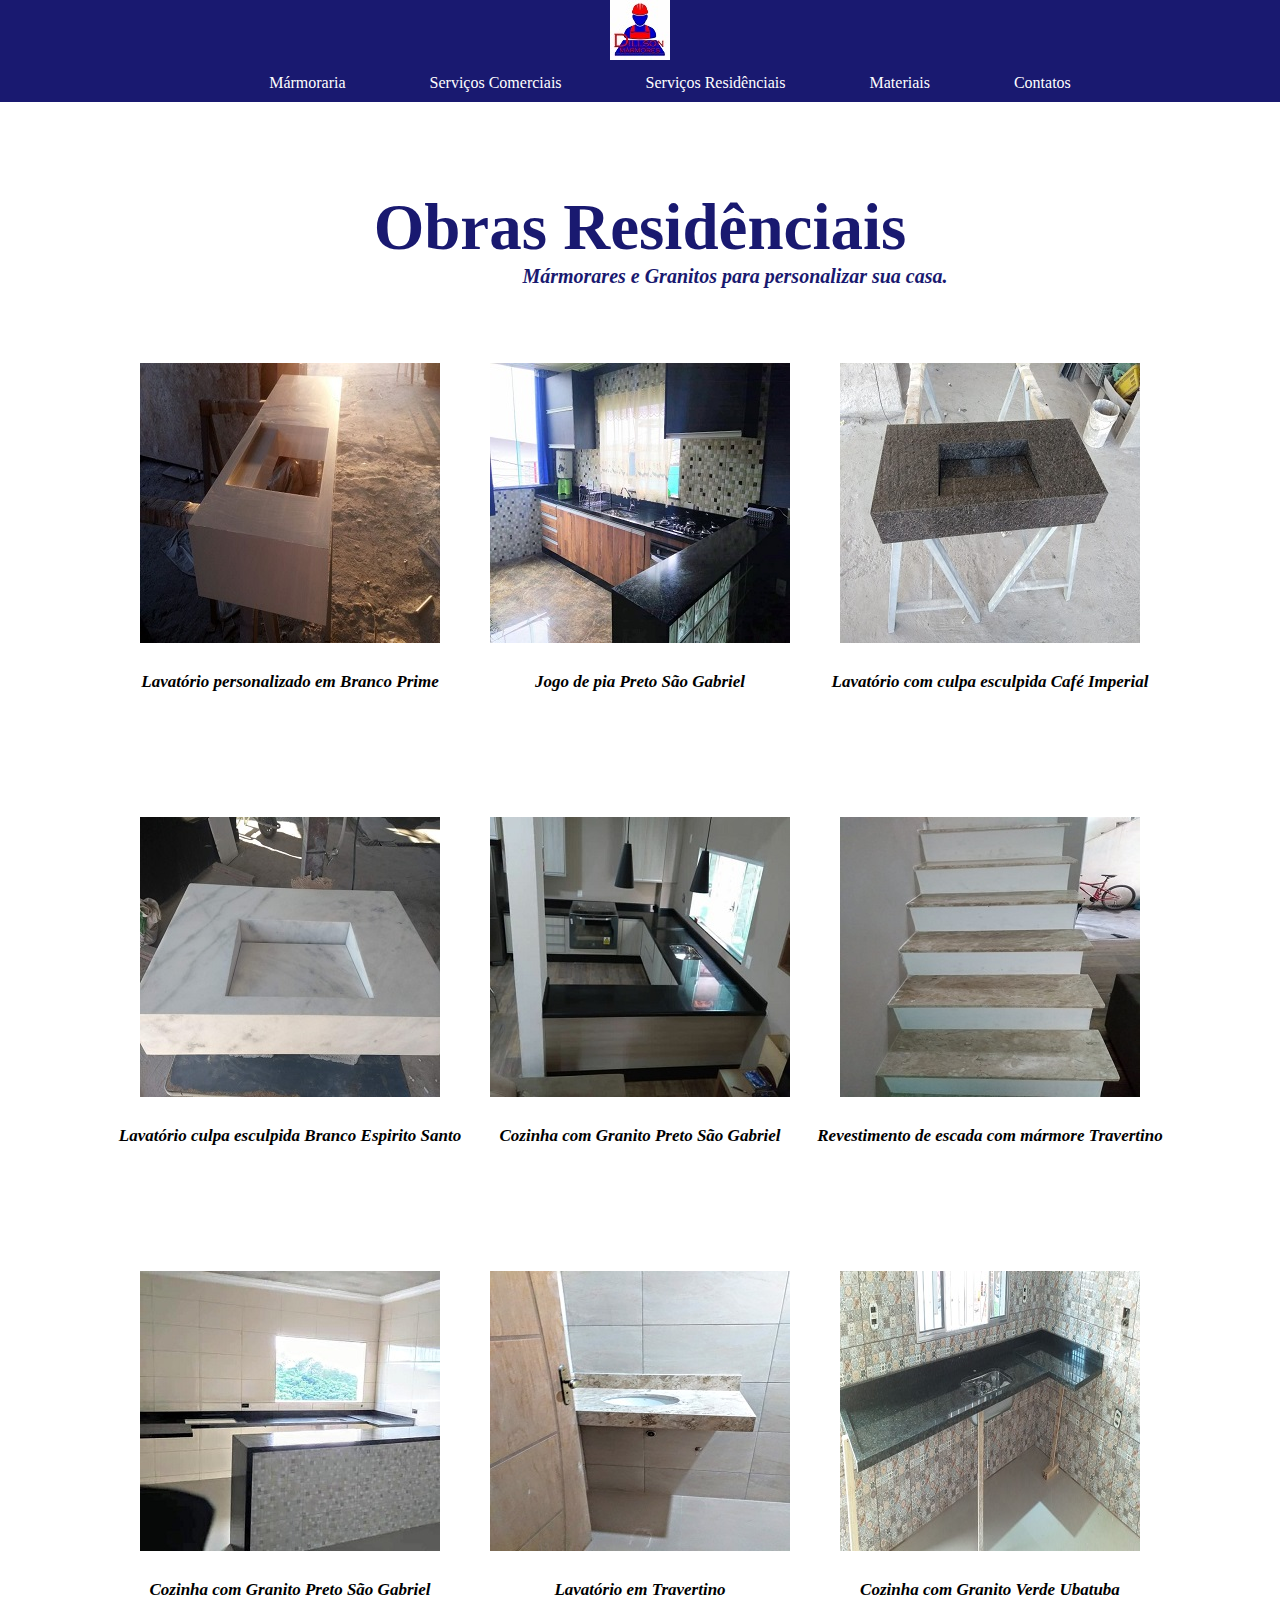
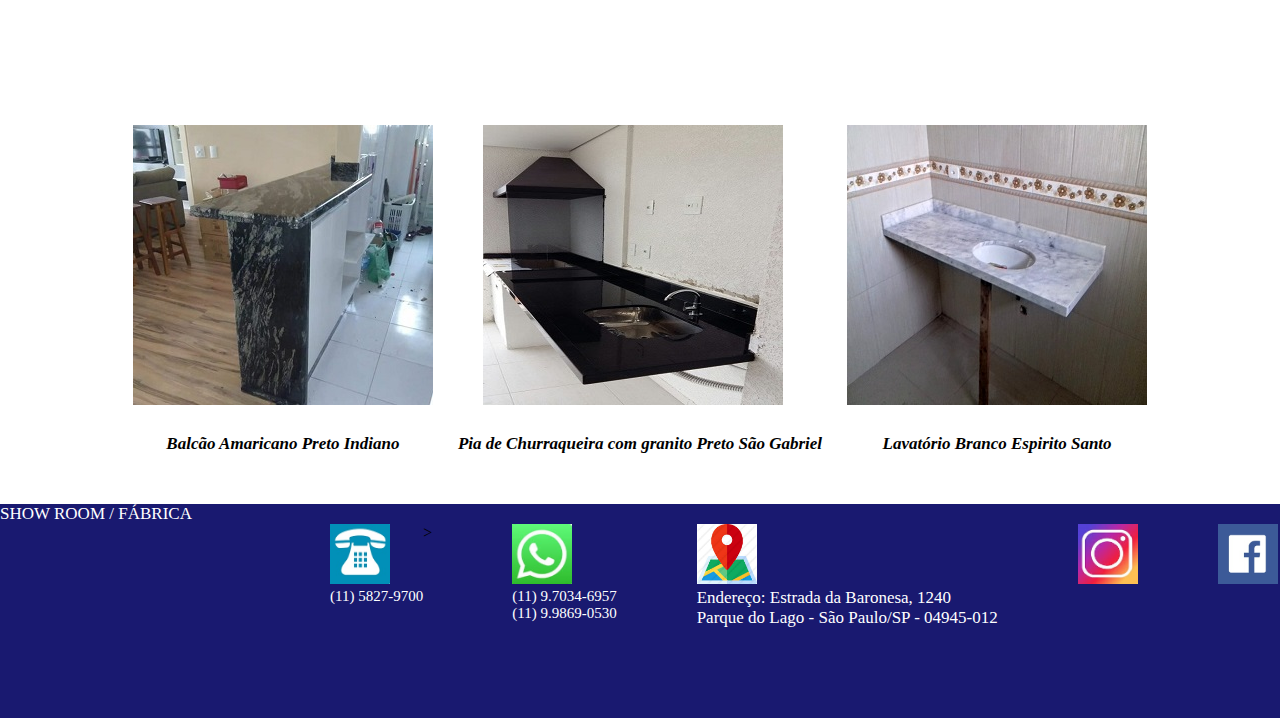
<file: residenciais.html>
<!DOCTYPE html>
<html lang="pt-br">

<head>
	<meta name="description" content="Mármoraria na zona sul de São Paulo SP. Pedras de mármores e granitos sob medida. Trabalhamos com mármores nacionais e importados">
	<meta name="author" content="Adelson Jr">
	<meta name="keywords" content="Pia de churrasqueira, lavatório de branco prime, lavatório travertino, baguetes e soleiras">
	<meta name="robots" content="index,follow">
	<meta charset="UTF-8">
	<title> Dillson Mármore </title>
	<link rel="shortcut icon" href="_img/logo.jpg">
	<link rel="stylesheet" type="text/css" href="_css/style_dillson.css">
</head>

<body class="container">

	<header>
		<nav>
			<ul>
				<figure>
					<a href="index.html"><img class="logo" src="_img/logo.jpg" alt="Logo da empresa"></a>
				</figure>
				<li><a href="index.html"> Mármoraria </a></li>
				<li><a href="comerciais.html"> Serviços Comerciais </a></li>
				<li><a href="residenciais.html"> Serviços Residênciais </a></li>
				<li><a href="materiais.html"> Materiais</a></li>
				<li><a href="orcamento.html">Contatos</a></li>
			</ul>
		</nav>
	</header>
	<article>
		<h2> Obras Residênciais </h2>
		<h2 class="subtitulo" !important><i>Mármorares e Granitos para personalizar sua casa.</i></h2>
		<div class="flex-container">
			<figure>
				<img class="rec" src="_img/rec001.jpg" alt="lavatorio de marmore">
				<p class="descricao"><i>Lavatório personalizado em Branco Prime</i></p>
			</figure>
			<figure>
				<img class="rec" src="_img/rec002.jpg" alt="jogo de pia">
				<p class="descricao"><i>Jogo de pia Preto São Gabriel</i></p>
			</figure>
			<figure>
				<img class="rec" src="_img/rec003.jpg" alt="lavatorio de marmore">
				<p class="descricao"><i>Lavatório com culpa esculpida Café Imperial</i></p>
			</figure>
		</div>
		<div class="flex-container">
			<figure>
				<img class="rec" src="_img/rec004.jpg" alt="lavatorio de marmore">
				<p class="descricao"><i>Lavatório culpa esculpida Branco Espirito Santo</i></p>
			</figure>
			<figure>
				<img class="rec" src="_img/rec005.jpg" alt="lavatorio de mármore">
				<p class="descricao"><i>Cozinha com Granito Preto São Gabriel</i></p>
			</figure>
			<figure>
				<img class="rec" src="_img/rec006.jpg" alt="lavatorio de mármore">
				<p class="descricao"><i>Revestimento de escada com mármore Travertino</i></p>
			</figure>
		</div>
		<div class="flex-container">
			<figure>
				<img class="rec" src="_img/rec007.jpg" alt="lavatorio de mármore">
				<p class="descricao"><i>Cozinha com Granito Preto São Gabriel</i></p>
			</figure>
			<figure>
				<img class="rec" src="_img/rec008.jpg" alt="lavatorio de mármore">
				<p class="descricao"><i>Lavatório em Travertino</i></p>
			</figure>
			<figure>
				<img class="rec" src="_img/rec009.jpg" alt="lavatorio de mármore">
				<p class="descricao"><i>Cozinha com Granito Verde Ubatuba</i></p>
			</figure>
		</div>
		<div class="flex-container">
			<figure>
				<img class="rec" src="_img/rec010.jpg" alt="lavatorio de mármore">
				<p class="descricao"><i>Balcão Amaricano Preto Indiano</i></p>
			</figure>
			<figure>
				<img class="rec" src="_img/rec011.jpg" alt="lavatorio de mármore">
				<p class="descricao"><i>Pia de Churraqueira com granito Preto São Gabriel</i></p>
			</figure>
			<figure>
				<img class="rec" src="_img/rec012.jpg" alt="lavatorio de mármore">
				<p class="descricao"><i>Lavatório Branco Espirito Santo</i></p>
			</figure>
		</div>
	</article>
	<footer>
		<div class="rodape">
			<div class="mapa">
				<p>SHOW ROOM / FÁBRICA</p>
				<iframe
					src="https://www.google.com/maps/embed?pb=!1m18!1m12!1m3!1d1826.69082673172!2d-46.76905862671174!3d-23.69806124533022!2m3!1f0!2f0!3f0!3m2!1i1024!2i768!4f13.1!3m3!1m2!1s0x94ce53423ab35979%3A0x867845f51b3e606a!2smarmoraria%20Dillson%202!5e0!3m2!1spt-BR!2sbr!4v1574911179958!5m2!1spt-BR!2sbr"
					width="250" height="190" frameborder="0" style="border:0;" allowfullscreen=""></iframe>
			</div>
			<div class="redes">
				<figure class="infor_cont">
					<img src="_icone/telefone.jpg" alt="icone telefonico">
					<p id="numero"> (11) 5827-9700</p>
				</figure>>
				<figure class="infor_cont">
					<img src="_icone/whats.jpg" alt="icone de whatshapp">
					<p id="numero"> (11) 9.7034-6957</p>
					<p id="numero">(11) 9.9869-0530</p>
				</figure>
				<figure class="infor_cont">
					<img src="_icone/mapa.jpg" alt="icone de mapa">
					<p>Endereço: Estrada da Baronesa, 1240 </p>
					<p>Parque do Lago - São Paulo/SP - 04945-012</p>
				</figure>
				<figure class="infor_cont">
					<a href="https://www.instagram.com/dillson_marmores/?hl=pt-br"><img src="_icone/instagram1.jpg"
							alt="icone instagram"></a>
				</figure>
				<figure class="infor_cont">
					<a href="https://www.facebook.com/DillsonMarmore/"><img src="_icone/facebook.jpg"
							alt="icone facebook"></a>
				</figure>
			</div>
		</div>
	</footer>

</body>


</html>
</file>
<file: _css/style_dillson.css>
*{
	margin: 0;
	padding: 0;	
}
#dvslider{
	width: 900px;height: 390px;border: 1px solid #000; margin: auto; margin-top: 35px;
}		

img{
	width: 60px;height: 60px;	
}
header{
	top: 200px;height: 50px;padding-top: 20px;background:#191970;text-align: center;
}
nav {
	text-align: center;position: fixed;left: 0px;top: 0px;width: 100%;height: 40px;
	
}
p {
	font-family: times new roman;font-size: 17px;color: #ffffff;
}

ul{
	list-style-type: name;background-color: #191970;
}
ul li{
	display: inline-block;margin-left: 60px;				
}
ul li a{
	display: block;color: white;text-align: center;padding: 10px;text-decoration: none;	
}
ul li a:hover{
	background-color:#ffffff;color: #191970;transition: 1s; 
}

.rec{
	width: 300px;height: 280px;margin: 25px;
}
h1{
	margin-top: 50px;text-align: center;color: #191970;font-size: 70px;
}
h2 {
	margin-top: 120px;text-align: center;font-family: absolute;color: #191970;font-size: 65px;
}
.subtitulo{
	font-size: 20px;margin-top: 0px;margin-left: 190px;
}

.flex-container {
  display: flex;justify-content: center;padding: 50px;margin: auto;
}

.flex-container > div figure { 

  width: 190px; margin: 35px; text-align: center;line-height: 75px;font-size: 30px;
}
embed{
	height: 400px;width: 100%;
}
.cabecalho {
	display: flex;justify-content:flex-end; margin-top: -20px;
}

footer{
	background: #191970;width: 100%;justify-content: space-around;align-items: flex-end
}
.rodape{
	display: flex;justify-content: flex-start;
}
.redes{
	display: flex;flex-wrap: wrap;justify-content: end;margin-top: 20px;		
}
.infor_cont {
	margin-left: 80px;	
}
#numero{
	font-size: 15px;
}
.descricao{
	color: black;text-align: center;font-weight: 900;
}
h3{
	text-align: center;margin-top: 90px;font-size: 40px;color: #191970;
}
.content{
	display: flex; justify-content: center;	
}
.contato{
	width: 100%; max-width: 500px;	
}
.form{
	display: flex; flex-direction: column;
}
.field{
	padding: 10px; margin-bottom: 15px; border: 1px solid #DDD; border-radius: 5px;
}
textarea{
	height: 150px;
}
h4{
	text-align: center;	margin-top: 20px;font-size: 25px;color: #191970;
}
.apresenta{
	color: black;text-align: center;margin-top: 10px; 
}
.historia{
	border: 1px solid #000; width: 900px; height: 390px; margin: auto; margin-top: 35px;
}
.missao{
	border: 1px solid #000; width: 900px; height: 190px; margin: auto; margin-top: 35px;
}

.valores{
	border: 1px solid #000;  width: 900px; height: 190px; margin: auto; margin-top: 35px;
}
</file>
